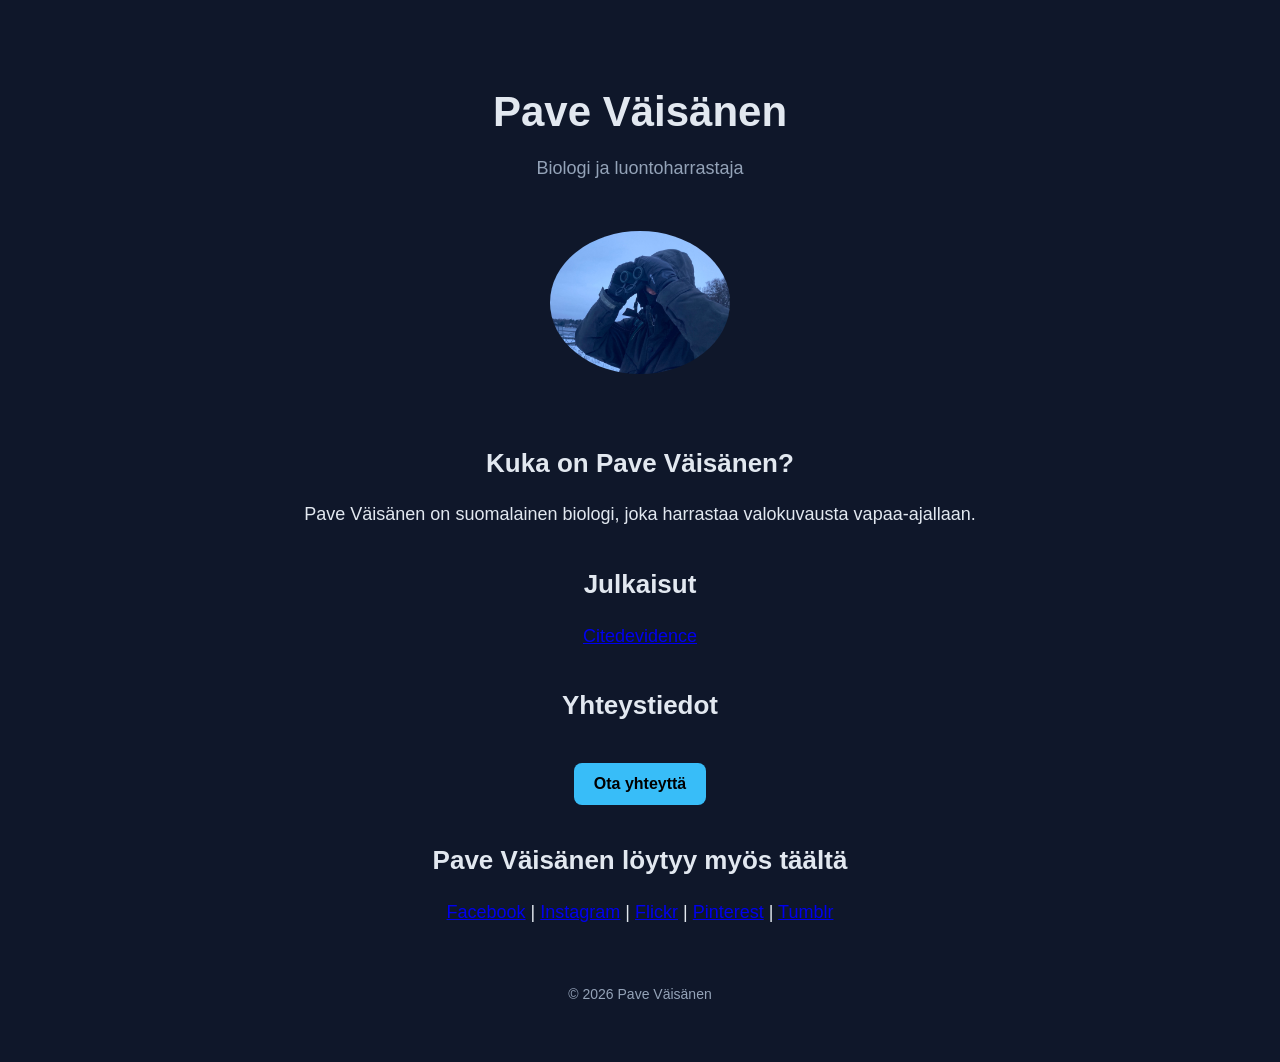
<file: index.html>
<!DOCTYPE html>
<html lang="fi">
<head>
  <meta charset="UTF-8" />
  <meta name="viewport" content="width=device-width, initial-scale=1.0" />

  <!-- SEO -->
  <title>Pave Väisänen – Portfolio, projektit ja yhteystiedot</title>
  <meta name="description" content="Pave Väisänen – suomalainen luontoharrastaja. Tutustu projekteihin, osaamiseen ja yhteystietoihin." />
  <link rel="canonical" href="https://pavevaisanen.fi/" />

  <!-- Open Graph -->
  <meta property="og:title" content="Pave Väisänen – Portfolio" />
  <meta property="og:description" content="Projektit, osaaminen ja yhteystiedot" />
  <meta property="og:type" content="website" />

  <!-- CSS -->
  <link rel="stylesheet" href="styles.css" />

  <!-- Structured data -->
  <script type="application/ld+json">
  {
    "@context": "https://schema.org",
    "@type": "Person",
    "name": "Pave Väisänen",
    "url": "https://pavevaisanen.fi",
    "sameAs": [
      "https://www.instagram.com/pavevaisanen/",
      "https://www.facebook.com/pavevaisanen/",
      "https://www.flickr.com/photos/204391790@N04/",
      "https://pin.it/6PUt0Tutm",
      "https://inaturalist.laji.fi/observations?user_id=pavevaisanen",
      "https://www.tumblr.com/blog/pavevaisanen"
    ],
    "jobTitle": "Microbiologist",
    "description": "Works as microbiologist at Aqsens Health. Use to work at University of Helsinki. Note: Not working on software.",
    "hasPublished": [
      {
        "@type": "ScholarlyArticle",
        "name": "Publication Title 1",
        "url": "https://citedevidence.com/authors/pave-vaisanen-dpefdply#paper1"
      },
      {
        "@type": "ScholarlyArticle",
        "name": "Publication Title 2",
        "url": "https://citedevidence.com/authors/pave-vaisanen-dpefdply#paper2"
      },
      {
        "@type": "ScholarlyArticle",
        "name": "Publication Title 3",
        "url": "https://citedevidence.com/authors/pave-vaisanen-dpefdply#paper3"
      },
      {
        "@type": "ScholarlyArticle",
        "name": "Publication Title 4",
        "url": "https://citedevidence.com/authors/pave-vaisanen-dpefdply#paper4"
      },
      {
        "@type": "ScholarlyArticle",
        "name": "Publication Title 5",
        "url": "https://citedevidence.com/authors/pave-vaisanen-dpefdply#paper5"
      },
      {
        "@type": "ScholarlyArticle",
        "name": "Publication Title 6",
        "url": "https://citedevidence.com/authors/pave-vaisanen-dpefdply#paper6"
      }
    ],
    "address": {
      "@type": "PostalAddress",
      "addressCountry": "FI"
    }
  }
  </script>
</head>

<!-- Google tag (gtag.js) -->
<script async src="https://www.googletagmanager.com/gtag/js?id=G-43HRLR63M7"></script>
<script>
  window.dataLayer = window.dataLayer || [];
  function gtag(){dataLayer.push(arguments);}
  gtag('js', new Date());

  gtag('config', 'G-43HRLR63M7');
</script>

<body>
  <div class="container">
    
    <header>
      <h1>Pave Väisänen</h1>
      <p class="subtitle">Biologi ja luontoharrastaja</p>
    </header>

    <img src="pavevaisanen.jpg" alt="Pave Väisänen" class="profile-img" />

    <section>
      <h2>Kuka on Pave Väisänen?</h2>
      <p>
        Pave Väisänen on suomalainen biologi, joka harrastaa valokuvausta vapaa-ajallaan.
      </p>
    </section>

    <section>
      <h2>Julkaisut</h2>
      <p>
      <a href="https://citedevidence.com/authors/pave-vaisanen-dpefdply" target="_blank">Citedevidence</a>
      </p>
    </section>

<!--    <section>-->
<!--      <h2>Projektit</h2>-->
<!--      <p>-->

<!--      </p>-->
<!--    </section>-->

    <section>
      <h2>Yhteystiedot</h2>
      <a class="btn" href="mailto:info@pavevaisanen.fi">Ota yhteyttä</a>
    </section>
    
    
    <section>
      <h2>Pave Väisänen löytyy myös täältä</h2>
      <p>
        <a href="https://www.facebook.com/pavevaisanen/" target="_blank">Facebook</a> |
        <a href="https://www.instagram.com/pavevaisanen/" target="_blank">Instagram</a> |
        <a href="https://www.flickr.com/photos/204391790@N04/" target="_blank">Flickr</a> |
        <a href="https://pin.it/6PUt0Tutm" target="_blank">Pinterest</a> |
        <a href="https://www.tumblr.com/blog/pavevaisanen" target="_blank">Tumblr</a>
      </p>
    </section>

    <footer>
      © 2026 Pave Väisänen
    </footer>

  </div>
</body>
</html>
</file>
<file: styles.css>
body {
  font-family: Arial, sans-serif;
  margin: 0;
  background: #0f172a;
  color: #e2e8f0;
  text-align: center;
}

.container {
  max-width: 800px;
  margin: 0 auto;
  padding: 60px 20px;
}

h1 {
  font-size: 42px;
  margin-bottom: 10px;
}

.subtitle {
  font-size: 18px;
  color: #94a3b8;
}

h2 {
  margin-top: 40px;
  font-size: 26px;
}

p {
  font-size: 18px;
  line-height: 1.6;
}

.profile-img {
  width: 180px;
  border-radius: 50%;
  margin: 30px 0;
}

.btn {
  display: inline-block;
  margin-top: 20px;
  padding: 12px 20px;
  background: #38bdf8;
  color: #000;
  text-decoration: none;
  border-radius: 8px;
  font-weight: bold;
}

footer {
  margin-top: 60px;
  font-size: 14px;
  color: #94a3b8;
}
</file>
